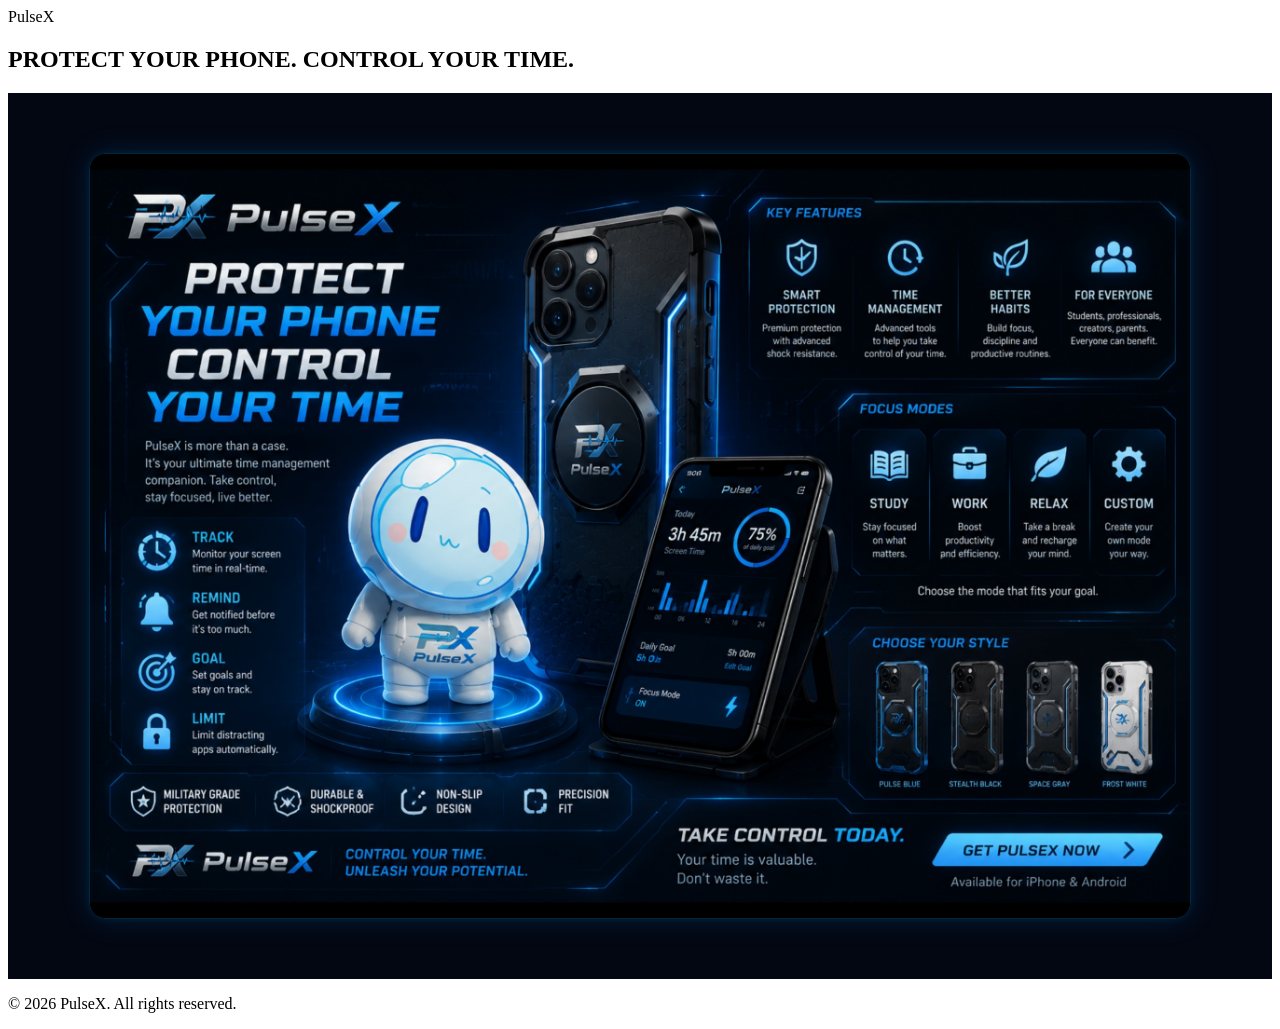
<file: index.html>
<!DOCTYPE html>
<html lang="en">
<head>
    <meta charset="UTF-8">
    <meta name="viewport" content="width=device-width, initial-scale=1.0">
    <title>PulseX - Control Your Time</title>
    <link rel="stylesheet" href="style.css">
</head>
<body>

    <!-- Existing Header / Navigation -->
    <header>
        <div class="logo">PulseX</div>
    </header>

    <!-- Existing Main Content Sections -->
    <main>
        <section class="hero">
            <h1>PROTECT YOUR PHONE. CONTROL YOUR TIME.</h1>
        </section>
        
        <!-- ... Other existing sections ... -->

        <!-- NEW PRODUCT SHOWCASE SECTION -->
        <section id="product-showcase">
            <div class="showcase-container">
                <img src="IMG_1350.PNG.jpg" alt="PulseX Product Features" class="showcase-img">
            </div>
        </section>
    </main>

    <!-- Existing Footer -->
    <footer>
        <p>&copy; 2026 PulseX. All rights reserved.</p>
    </footer>

</body>
</html>
</file>
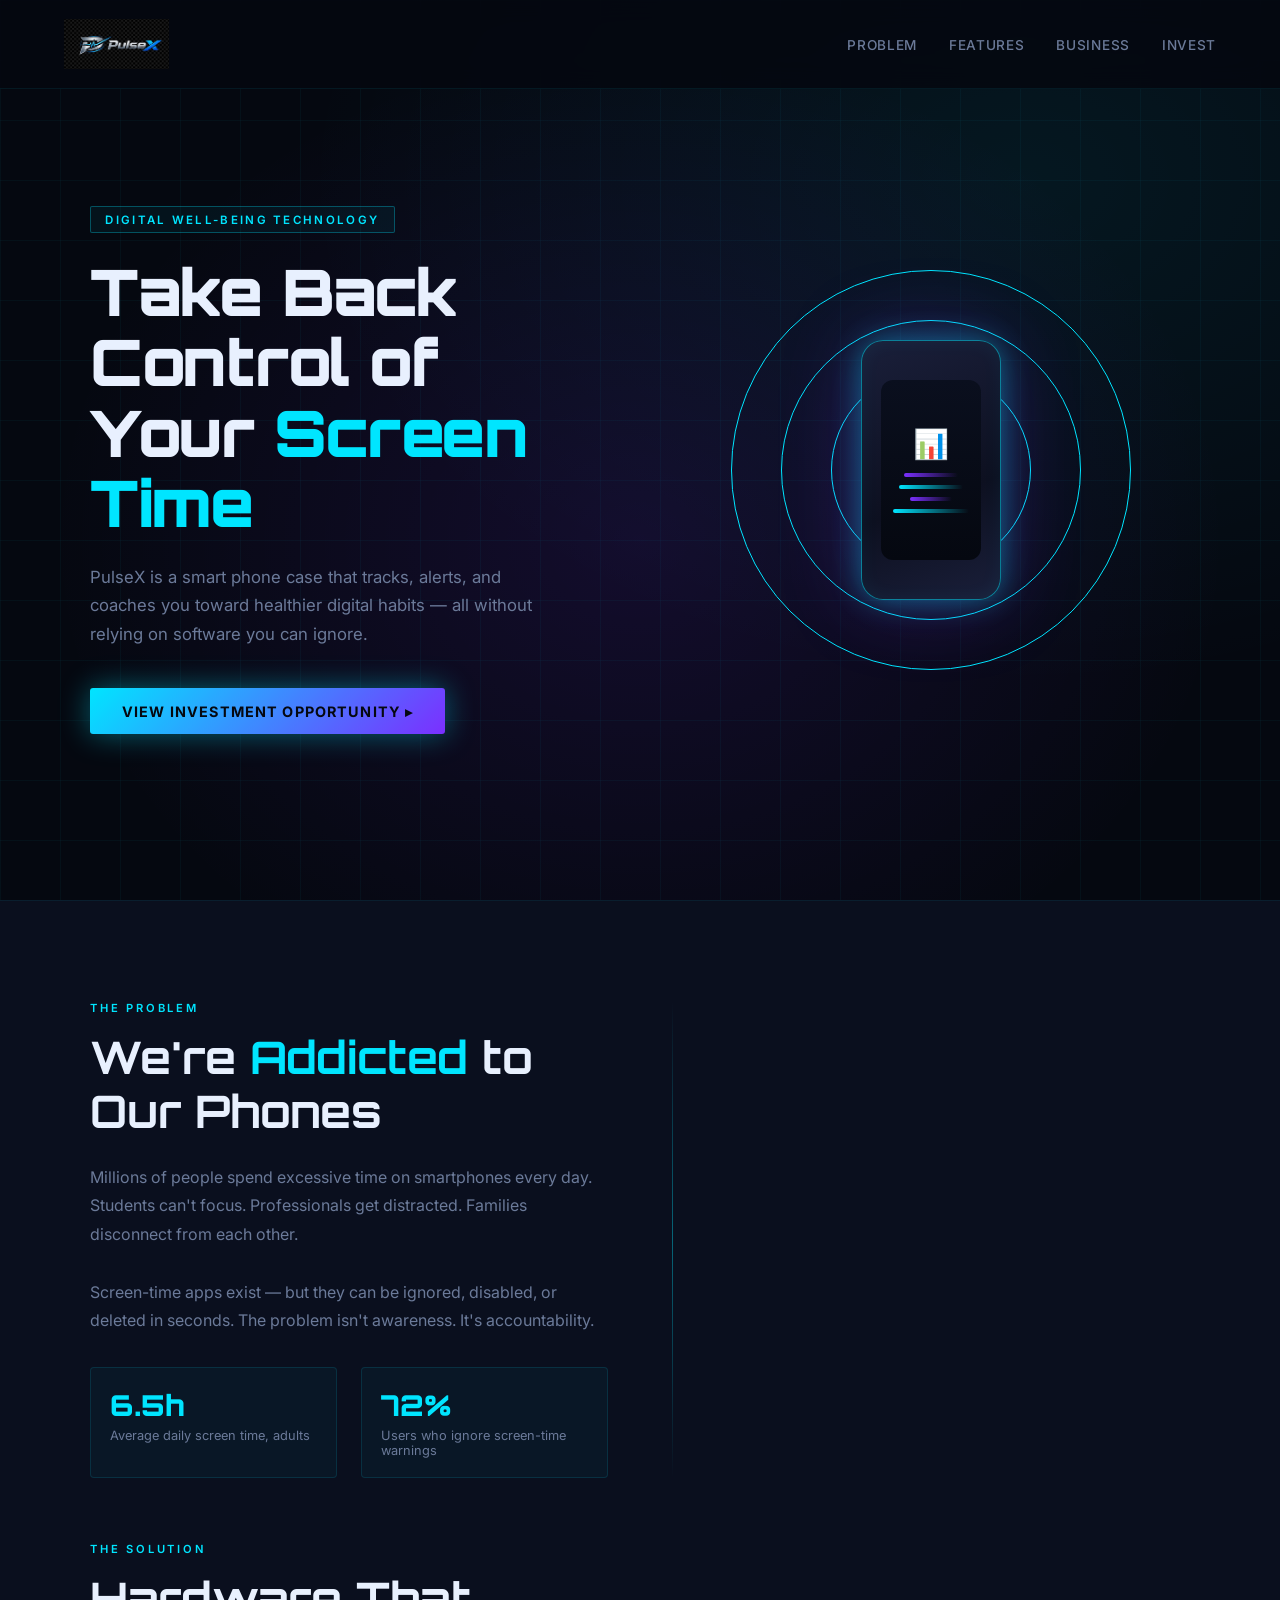
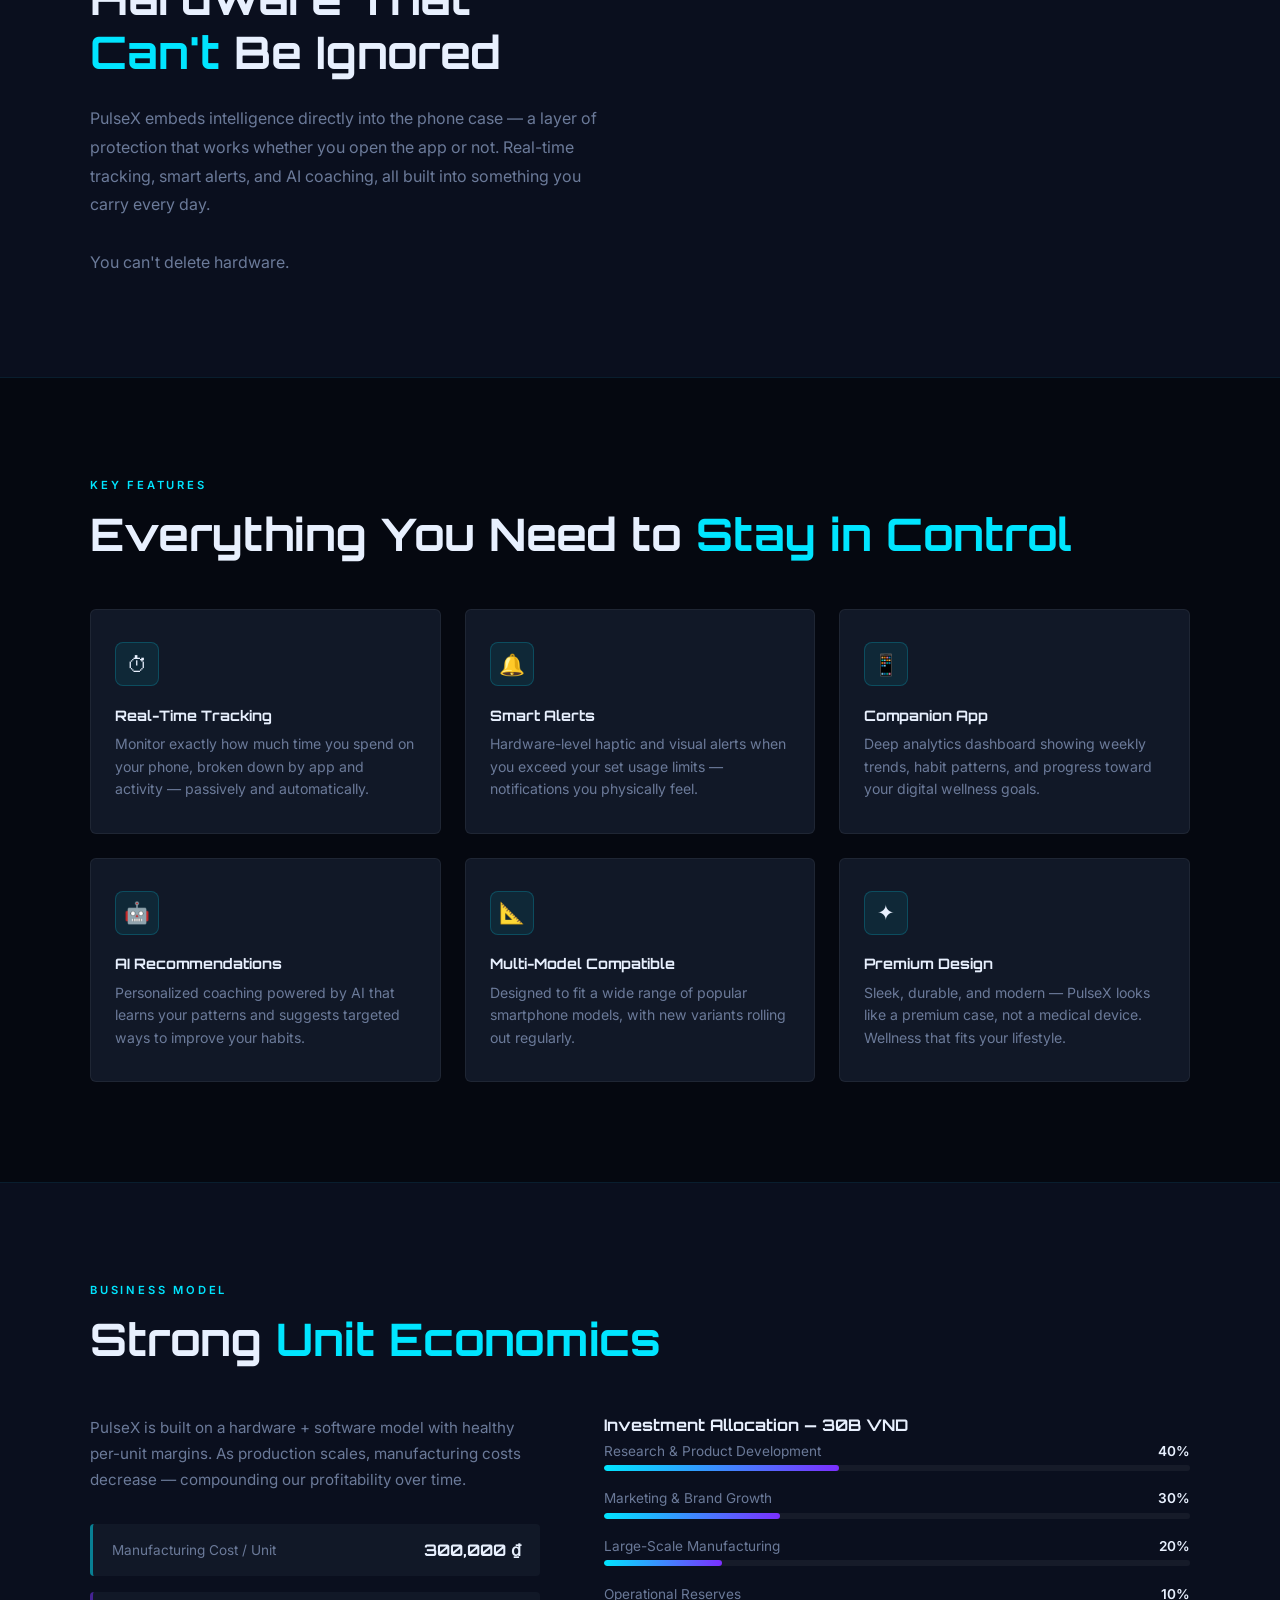
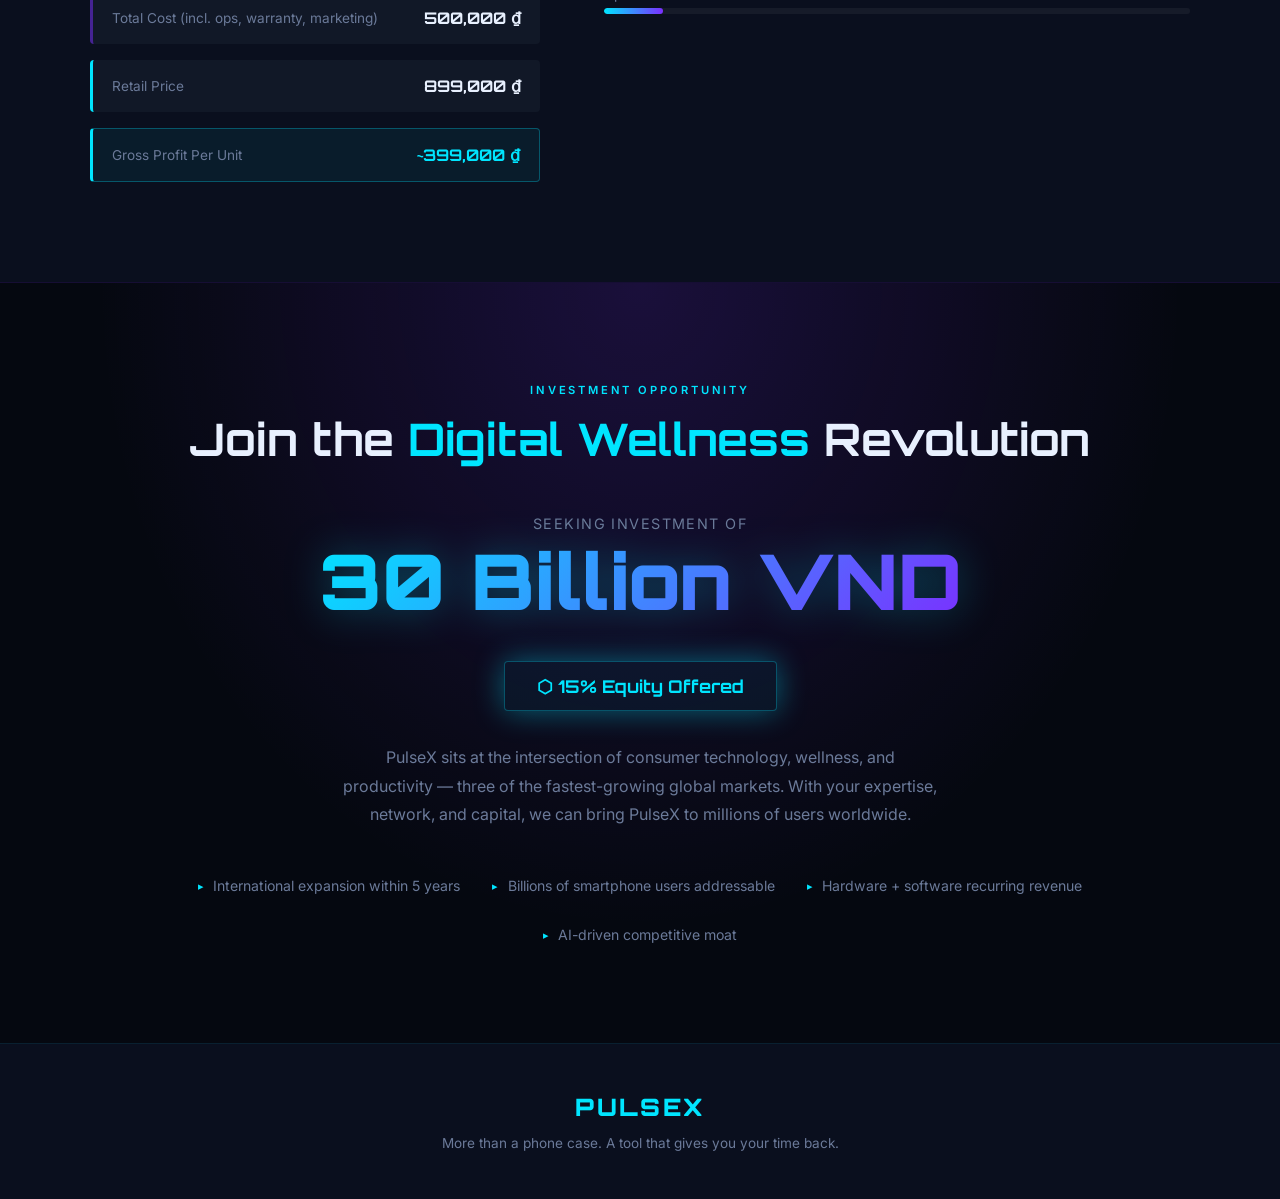
<file: pulsex.html>
<!DOCTYPE html>
<html lang="en">
<head>
<meta charset="UTF-8"/>
<meta name="viewport" content="width=device-width, initial-scale=1.0"/>
<title>PulseX – Smart Phone Case for Digital Well-Being</title>
<link href="https://fonts.googleapis.com/css2?family=Orbitron:wght@400;700;900&family=Inter:wght@300;400;500;600&display=swap" rel="stylesheet"/>
<style>
  :root {
    --black: #050810;
    --deep: #0a0f1e;
    --card: #111827;
    --cyan: #00E5FF;
    --purple: #7B2FFF;
    --white: #E8F0FE;
    --dim: #6B7A99;
    --glow-cyan: 0 0 30px rgba(0,229,255,0.4);
    --glow-purple: 0 0 30px rgba(123,47,255,0.4);
  }

  *, *::before, *::after { box-sizing: border-box; margin: 0; padding: 0; }

  html { scroll-behavior: smooth; }

  body {
    background: var(--black);
    color: var(--white);
    font-family: 'Inter', sans-serif;
    overflow-x: hidden;
  }

  /* NAV */
  nav {
    position: fixed; top: 0; left: 0; right: 0; z-index: 100;
    display: flex; align-items: center; justify-content: space-between;
    padding: 1.2rem 5%;
    background: rgba(5,8,16,0.85);
    backdrop-filter: blur(12px);
    border-bottom: 1px solid rgba(0,229,255,0.08);
  }
  .nav-logo {
    font-family: 'Orbitron', sans-serif;
    font-weight: 900; font-size: 1.3rem;
    color: var(--cyan);
    letter-spacing: 0.1em;
  }
  .nav-logo span { color: var(--white); }
  .nav-links { display: flex; gap: 2rem; list-style: none; }
  .nav-links a {
    color: var(--dim); font-size: 0.85rem; text-decoration: none;
    letter-spacing: 0.05em; text-transform: uppercase; font-weight: 500;
    transition: color 0.2s;
  }
  .nav-links a:hover { color: var(--cyan); }

  /* HERO */
  #hero {
    min-height: 100vh;
    display: flex; align-items: center; justify-content: center;
    position: relative; overflow: hidden;
    padding: 120px 5% 80px;
    background: radial-gradient(ellipse at 50% 60%, rgba(123,47,255,0.12) 0%, transparent 65%),
                radial-gradient(ellipse at 80% 20%, rgba(0,229,255,0.07) 0%, transparent 50%),
                var(--black);
  }

  /* grid lines */
  #hero::before {
    content: '';
    position: absolute; inset: 0;
    background-image:
      linear-gradient(rgba(0,229,255,0.04) 1px, transparent 1px),
      linear-gradient(90deg, rgba(0,229,255,0.04) 1px, transparent 1px);
    background-size: 60px 60px;
    pointer-events: none;
  }

  .hero-inner {
    position: relative; z-index: 2;
    display: grid; grid-template-columns: 1fr 1fr;
    gap: 4rem; align-items: center; max-width: 1100px; width: 100%;
  }

  .hero-tag {
    display: inline-block;
    font-size: 0.72rem; letter-spacing: 0.2em; text-transform: uppercase;
    color: var(--cyan); font-weight: 600;
    border: 1px solid rgba(0,229,255,0.3);
    padding: 0.35rem 0.9rem; border-radius: 2px;
    margin-bottom: 1.5rem;
    background: rgba(0,229,255,0.05);
  }

  .hero-title {
    font-family: 'Orbitron', sans-serif;
    font-size: clamp(2.4rem, 5vw, 4rem);
    font-weight: 900;
    line-height: 1.1;
    letter-spacing: -0.02em;
    margin-bottom: 1.5rem;
  }
  .hero-title .accent { color: var(--cyan); }

  .hero-sub {
    color: var(--dim); font-size: 1.05rem; line-height: 1.7;
    margin-bottom: 2.5rem; max-width: 460px;
  }

  .hero-cta {
    display: inline-flex; align-items: center; gap: 0.6rem;
    background: linear-gradient(135deg, var(--cyan), var(--purple));
    color: var(--black); font-weight: 700; font-size: 0.9rem;
    letter-spacing: 0.08em; text-transform: uppercase;
    padding: 0.9rem 2rem; border-radius: 3px;
    text-decoration: none;
    box-shadow: var(--glow-cyan);
    transition: transform 0.2s, box-shadow 0.2s;
  }
  .hero-cta:hover { transform: translateY(-2px); box-shadow: 0 0 50px rgba(0,229,255,0.5); }

  /* PULSE ANIMATION */
  .pulse-visual {
    position: relative; display: flex;
    align-items: center; justify-content: center;
    height: 420px;
  }

  .pulse-rings {
    position: absolute; inset: 0;
    display: flex; align-items: center; justify-content: center;
  }
  .ring {
    position: absolute;
    border-radius: 50%;
    border: 1px solid var(--cyan);
    animation: pulseRing 3s ease-out infinite;
  }
  .ring:nth-child(1) { width: 120px; height: 120px; animation-delay: 0s; }
  .ring:nth-child(2) { width: 200px; height: 200px; animation-delay: 0.8s; }
  .ring:nth-child(3) { width: 300px; height: 300px; animation-delay: 1.6s; }
  .ring:nth-child(4) { width: 400px; height: 400px; animation-delay: 2.4s; }

  @keyframes pulseRing {
    0%   { opacity: 0.7; transform: scale(0.85); }
    100% { opacity: 0; transform: scale(1.1); }
  }

  .phone-case {
    position: relative; z-index: 2;
    width: 140px; height: 260px;
    background: linear-gradient(160deg, #1a1f3a 0%, #0d1020 60%, #1a1f3a 100%);
    border-radius: 22px;
    border: 1.5px solid rgba(0,229,255,0.5);
    box-shadow: var(--glow-cyan), 0 0 80px rgba(123,47,255,0.3), inset 0 0 20px rgba(0,229,255,0.05);
    display: flex; align-items: center; justify-content: center;
    flex-direction: column; gap: 0.5rem;
  }
  .phone-screen {
    width: 100px; height: 180px;
    background: linear-gradient(180deg, #0a0f1e 0%, #050810 100%);
    border-radius: 12px;
    display: flex; flex-direction: column;
    align-items: center; justify-content: center; gap: 8px;
    padding: 12px;
  }
  .screen-bar {
    width: 100%; height: 4px; border-radius: 2px;
    background: linear-gradient(90deg, var(--cyan), transparent);
    animation: screenBar 2s ease-in-out infinite alternate;
  }
  .screen-bar:nth-child(2) { width: 70%; animation-delay: 0.3s; background: linear-gradient(90deg, var(--purple), transparent); }
  .screen-bar:nth-child(3) { width: 85%; animation-delay: 0.6s; }
  .screen-bar:nth-child(4) { width: 55%; animation-delay: 0.9s; background: linear-gradient(90deg, var(--purple), transparent); }
  .screen-icon {
    font-size: 1.8rem; margin-bottom: 4px;
  }

  @keyframes screenBar {
    from { opacity: 0.4; }
    to   { opacity: 1; }
  }

  /* SECTIONS */
  section { padding: 100px 5%; }
  .section-inner { max-width: 1100px; margin: 0 auto; }

  .eyebrow {
    font-size: 0.7rem; letter-spacing: 0.25em; text-transform: uppercase;
    color: var(--cyan); font-weight: 600; margin-bottom: 1rem;
  }
  .section-title {
    font-family: 'Orbitron', sans-serif;
    font-size: clamp(1.8rem, 3.5vw, 2.8rem);
    font-weight: 700; line-height: 1.2;
    margin-bottom: 1.5rem;
  }
  .section-title .acc { color: var(--cyan); }

  /* PROBLEM + SOLUTION */
  #problem {
    background: var(--deep);
    border-top: 1px solid rgba(0,229,255,0.07);
    border-bottom: 1px solid rgba(0,229,255,0.07);
  }

  .two-col {
    display: grid; grid-template-columns: 1fr 1fr;
    gap: 4rem; align-items: start;
  }

  .prob-body, .sol-body {
    color: var(--dim); font-size: 1rem; line-height: 1.8;
  }

  .divider-line {
    width: 1px; background: linear-gradient(to bottom, transparent, rgba(0,229,255,0.4), transparent);
    align-self: stretch;
  }

  .stat-grid {
    display: grid; grid-template-columns: 1fr 1fr;
    gap: 1.5rem; margin-top: 2rem;
  }
  .stat-card {
    background: rgba(0,229,255,0.04);
    border: 1px solid rgba(0,229,255,0.12);
    border-radius: 4px; padding: 1.2rem;
  }
  .stat-num {
    font-family: 'Orbitron', sans-serif;
    font-size: 1.8rem; font-weight: 900; color: var(--cyan);
  }
  .stat-label { font-size: 0.8rem; color: var(--dim); margin-top: 0.3rem; }

  /* FEATURES */
  #features { background: var(--black); }

  .features-grid {
    display: grid; grid-template-columns: repeat(3, 1fr);
    gap: 1.5rem; margin-top: 3rem;
  }
  .feature-card {
    background: var(--card);
    border: 1px solid rgba(255,255,255,0.06);
    border-radius: 6px; padding: 2rem 1.5rem;
    transition: border-color 0.3s, transform 0.3s;
    position: relative; overflow: hidden;
  }
  .feature-card::before {
    content: '';
    position: absolute; top: 0; left: 0; right: 0; height: 2px;
    background: linear-gradient(90deg, var(--cyan), var(--purple));
    transform: scaleX(0); transform-origin: left;
    transition: transform 0.3s;
  }
  .feature-card:hover { border-color: rgba(0,229,255,0.2); transform: translateY(-4px); }
  .feature-card:hover::before { transform: scaleX(1); }

  .feat-icon {
    width: 44px; height: 44px;
    background: rgba(0,229,255,0.08);
    border: 1px solid rgba(0,229,255,0.2);
    border-radius: 8px;
    display: flex; align-items: center; justify-content: center;
    font-size: 1.3rem; margin-bottom: 1.2rem;
  }
  .feat-title {
    font-family: 'Orbitron', sans-serif;
    font-size: 0.9rem; font-weight: 700;
    margin-bottom: 0.6rem; color: var(--white);
  }
  .feat-desc { font-size: 0.88rem; color: var(--dim); line-height: 1.6; }

  /* PRICING / BUSINESS MODEL */
  #pricing {
    background: var(--deep);
    border-top: 1px solid rgba(0,229,255,0.07);
  }

  .pricing-layout {
    display: grid; grid-template-columns: 1fr 1.3fr;
    gap: 4rem; align-items: start; margin-top: 3rem;
  }

  .cost-breakdown { display: flex; flex-direction: column; gap: 1rem; }
  .cost-row {
    display: flex; align-items: center; justify-content: space-between;
    padding: 1rem 1.2rem;
    background: var(--card); border-radius: 4px;
    border-left: 3px solid transparent;
  }
  .cost-row.mfg { border-left-color: rgba(0,229,255,0.5); }
  .cost-row.total { border-left-color: rgba(123,47,255,0.5); }
  .cost-row.retail { border-left-color: var(--cyan); }
  .cost-row.profit {
    border: 1px solid rgba(0,229,255,0.3);
    border-left: 3px solid var(--cyan);
    background: rgba(0,229,255,0.06);
  }
  .cost-label { font-size: 0.85rem; color: var(--dim); }
  .cost-value {
    font-family: 'Orbitron', sans-serif;
    font-size: 1rem; font-weight: 700; color: var(--white);
  }
  .cost-row.profit .cost-value { color: var(--cyan); }

  .invest-allocation { display: flex; flex-direction: column; gap: 1.2rem; }
  .alloc-title {
    font-family: 'Orbitron', sans-serif;
    font-size: 1rem; font-weight: 700; margin-bottom: 0.5rem;
    color: var(--white);
  }
  .alloc-item { display: flex; flex-direction: column; gap: 0.4rem; }
  .alloc-header { display: flex; justify-content: space-between; font-size: 0.85rem; color: var(--dim); }
  .alloc-pct { color: var(--white); font-weight: 600; }
  .alloc-bar-track {
    height: 6px; background: rgba(255,255,255,0.05); border-radius: 3px; overflow: hidden;
  }
  .alloc-bar-fill {
    height: 100%; border-radius: 3px;
    background: linear-gradient(90deg, var(--cyan), var(--purple));
    transition: width 1s ease;
  }

  /* INVESTMENT */
  #investment {
    background: radial-gradient(ellipse at 50% 0%, rgba(123,47,255,0.18) 0%, transparent 60%),
                var(--black);
    text-align: center;
    border-top: 1px solid rgba(123,47,255,0.15);
  }

  .invest-hero {
    display: flex; flex-direction: column; align-items: center; gap: 2rem;
    margin-top: 3rem;
  }

  .invest-amount {
    font-family: 'Orbitron', sans-serif;
    font-size: clamp(2.5rem, 6vw, 5rem);
    font-weight: 900;
    background: linear-gradient(135deg, var(--cyan), var(--purple));
    -webkit-background-clip: text; -webkit-text-fill-color: transparent;
    background-clip: text;
    filter: drop-shadow(0 0 20px rgba(0,229,255,0.3));
  }
  .invest-label { color: var(--dim); font-size: 0.9rem; letter-spacing: 0.1em; text-transform: uppercase; }

  .equity-badge {
    display: inline-flex; align-items: center; gap: 0.5rem;
    font-family: 'Orbitron', sans-serif;
    font-size: 1.1rem; font-weight: 700;
    color: var(--cyan);
    border: 1px solid rgba(0,229,255,0.3);
    padding: 0.8rem 2rem; border-radius: 4px;
    background: rgba(0,229,255,0.05);
    box-shadow: var(--glow-cyan);
  }

  .invest-pitch {
    max-width: 600px; color: var(--dim); line-height: 1.8; font-size: 1rem;
  }

  .vision-points {
    display: flex; gap: 2rem; flex-wrap: wrap; justify-content: center; margin-top: 1rem;
  }
  .vision-pt {
    display: flex; align-items: center; gap: 0.6rem;
    font-size: 0.88rem; color: var(--dim);
  }
  .vision-pt::before {
    content: '▸'; color: var(--cyan); font-size: 0.7rem;
  }

  /* FOOTER */
  footer {
    background: var(--deep);
    border-top: 1px solid rgba(0,229,255,0.08);
    padding: 3rem 5%;
    text-align: center;
  }
  .footer-logo {
    font-family: 'Orbitron', sans-serif;
    font-size: 1.5rem; font-weight: 900; color: var(--cyan);
    letter-spacing: 0.1em; margin-bottom: 0.8rem;
  }
  .footer-tagline { color: var(--dim); font-size: 0.85rem; }

  /* RESPONSIVE */
  @media (max-width: 768px) {
    .hero-inner, .two-col, .features-grid, .pricing-layout {
      grid-template-columns: 1fr; gap: 2.5rem;
    }
    .divider-line { display: none; }
    .pulse-visual { height: 280px; }
    .ring:nth-child(4) { display: none; }
    nav { padding: 1rem 4%; }
    .nav-links { gap: 1rem; }
  }

  @media (prefers-reduced-motion: reduce) {
    .ring, .screen-bar { animation: none; }
  }
</style>
</head>
<body>

<!-- NAV -->
<nav>
  <div class="nav-logo"><img src="[data-uri]" alt="PulseX Logo" style="height:50px;width:auto;display:block;"></div>
  <ul class="nav-links">
    <li><a href="#problem">Problem</a></li>
    <li><a href="#features">Features</a></li>
    <li><a href="#pricing">Business</a></li>
    <li><a href="#investment">Invest</a></li>
  </ul>
</nav>

<!-- HERO -->
<section id="hero">
  <div class="hero-inner">
    <div class="hero-content">
      <div class="hero-tag">Digital Well-Being Technology</div>
      <h1 class="hero-title">
        Take Back<br>
        Control of<br>
        Your <span class="accent">Screen Time</span>
      </h1>
      <p class="hero-sub">
        PulseX is a smart phone case that tracks, alerts, and coaches you toward healthier digital habits — all without relying on software you can ignore.
      </p>
      <a href="#investment" class="hero-cta">View Investment Opportunity ▸</a>
    </div>
    <div class="pulse-visual">
      <div class="pulse-rings">
        <div class="ring"></div>
        <div class="ring"></div>
        <div class="ring"></div>
        <div class="ring"></div>
      </div>
      <div class="phone-case">
        <div class="phone-screen">
          <div class="screen-icon">📊</div>
          <div class="screen-bar"></div>
          <div class="screen-bar"></div>
          <div class="screen-bar"></div>
          <div class="screen-bar"></div>
        </div>
      </div>
    </div>
  </div>
</section>

<!-- PROBLEM + SOLUTION -->
<section id="problem">
  <div class="section-inner">
    <div class="two-col">
      <div>
        <div class="eyebrow">The Problem</div>
        <h2 class="section-title">We're <span class="acc">Addicted</span> to Our Phones</h2>
        <p class="prob-body">
          Millions of people spend excessive time on smartphones every day. Students can't focus. Professionals get distracted. Families disconnect from each other.
          <br><br>
          Screen-time apps exist — but they can be ignored, disabled, or deleted in seconds. The problem isn't awareness. It's accountability.
        </p>
        <div class="stat-grid">
          <div class="stat-card">
            <div class="stat-num">6.5h</div>
            <div class="stat-label">Average daily screen time, adults</div>
          </div>
          <div class="stat-card">
            <div class="stat-num">72%</div>
            <div class="stat-label">Users who ignore screen-time warnings</div>
          </div>
        </div>
      </div>
      <div class="divider-line"></div>
      <div>
        <div class="eyebrow">The Solution</div>
        <h2 class="section-title">Hardware That <span class="acc">Can't</span> Be Ignored</h2>
        <p class="sol-body">
          PulseX embeds intelligence directly into the phone case — a layer of protection that works whether you open the app or not. Real-time tracking, smart alerts, and AI coaching, all built into something you carry every day.
          <br><br>
          You can't delete hardware.
        </p>
      </div>
    </div>
  </div>
</section>

<!-- FEATURES -->
<section id="features">
  <div class="section-inner">
    <div class="eyebrow">Key Features</div>
    <h2 class="section-title">Everything You Need to <span class="acc">Stay in Control</span></h2>
    <div class="features-grid">
      <div class="feature-card">
        <div class="feat-icon">⏱</div>
        <div class="feat-title">Real-Time Tracking</div>
        <p class="feat-desc">Monitor exactly how much time you spend on your phone, broken down by app and activity — passively and automatically.</p>
      </div>
      <div class="feature-card">
        <div class="feat-icon">🔔</div>
        <div class="feat-title">Smart Alerts</div>
        <p class="feat-desc">Hardware-level haptic and visual alerts when you exceed your set usage limits — notifications you physically feel.</p>
      </div>
      <div class="feature-card">
        <div class="feat-icon">📱</div>
        <div class="feat-title">Companion App</div>
        <p class="feat-desc">Deep analytics dashboard showing weekly trends, habit patterns, and progress toward your digital wellness goals.</p>
      </div>
      <div class="feature-card">
        <div class="feat-icon">🤖</div>
        <div class="feat-title">AI Recommendations</div>
        <p class="feat-desc">Personalized coaching powered by AI that learns your patterns and suggests targeted ways to improve your habits.</p>
      </div>
      <div class="feature-card">
        <div class="feat-icon">📐</div>
        <div class="feat-title">Multi-Model Compatible</div>
        <p class="feat-desc">Designed to fit a wide range of popular smartphone models, with new variants rolling out regularly.</p>
      </div>
      <div class="feature-card">
        <div class="feat-icon">✦</div>
        <div class="feat-title">Premium Design</div>
        <p class="feat-desc">Sleek, durable, and modern — PulseX looks like a premium case, not a medical device. Wellness that fits your lifestyle.</p>
      </div>
    </div>
  </div>
</section>

<!-- PRICING / BUSINESS MODEL -->
<section id="pricing">
  <div class="section-inner">
    <div class="eyebrow">Business Model</div>
    <h2 class="section-title">Strong <span class="acc">Unit Economics</span></h2>
    <div class="pricing-layout">
      <div>
        <p style="color:var(--dim); font-size:0.95rem; line-height:1.7; margin-bottom:2rem;">
          PulseX is built on a hardware + software model with healthy per-unit margins. As production scales, manufacturing costs decrease — compounding our profitability over time.
        </p>
        <div class="cost-breakdown">
          <div class="cost-row mfg">
            <span class="cost-label">Manufacturing Cost / Unit</span>
            <span class="cost-value">300,000 ₫</span>
          </div>
          <div class="cost-row total">
            <span class="cost-label">Total Cost (incl. ops, warranty, marketing)</span>
            <span class="cost-value">500,000 ₫</span>
          </div>
          <div class="cost-row retail">
            <span class="cost-label">Retail Price</span>
            <span class="cost-value">899,000 ₫</span>
          </div>
          <div class="cost-row profit">
            <span class="cost-label">Gross Profit Per Unit</span>
            <span class="cost-value">~399,000 ₫</span>
          </div>
        </div>
      </div>
      <div>
        <div class="alloc-title">Investment Allocation — 30B VND</div>
        <div class="invest-allocation">
          <div class="alloc-item">
            <div class="alloc-header"><span>Research & Product Development</span><span class="alloc-pct">40%</span></div>
            <div class="alloc-bar-track"><div class="alloc-bar-fill" style="width:40%"></div></div>
          </div>
          <div class="alloc-item">
            <div class="alloc-header"><span>Marketing & Brand Growth</span><span class="alloc-pct">30%</span></div>
            <div class="alloc-bar-track"><div class="alloc-bar-fill" style="width:30%"></div></div>
          </div>
          <div class="alloc-item">
            <div class="alloc-header"><span>Large-Scale Manufacturing</span><span class="alloc-pct">20%</span></div>
            <div class="alloc-bar-track"><div class="alloc-bar-fill" style="width:20%"></div></div>
          </div>
          <div class="alloc-item">
            <div class="alloc-header"><span>Operational Reserves</span><span class="alloc-pct">10%</span></div>
            <div class="alloc-bar-track"><div class="alloc-bar-fill" style="width:10%"></div></div>
          </div>
        </div>
      </div>
    </div>
  </div>
</section>

<!-- INVESTMENT PITCH -->
<section id="investment">
  <div class="section-inner">
    <div class="eyebrow">Investment Opportunity</div>
    <h2 class="section-title">Join the <span class="acc">Digital Wellness</span> Revolution</h2>
    <div class="invest-hero">
      <div>
        <div class="invest-label">Seeking Investment Of</div>
        <div class="invest-amount">30 Billion VND</div>
      </div>
      <div class="equity-badge">⬡ 15% Equity Offered</div>
      <p class="invest-pitch">
        PulseX sits at the intersection of consumer technology, wellness, and productivity — three of the fastest-growing global markets. With your expertise, network, and capital, we can bring PulseX to millions of users worldwide.
      </p>
      <div class="vision-points">
        <div class="vision-pt">International expansion within 5 years</div>
        <div class="vision-pt">Billions of smartphone users addressable</div>
        <div class="vision-pt">Hardware + software recurring revenue</div>
        <div class="vision-pt">AI-driven competitive moat</div>
      </div>
    </div>
  </div>
</section>

<!-- FOOTER -->
<footer>
  <div class="footer-logo">PULSEX</div>
  <p class="footer-tagline">More than a phone case. A tool that gives you your time back.</p>
</footer>

</body>
</html>
</file>
<file: style.css>
/* Add this snippet at the very bottom of your existing style.css file */

/* ==========================================
   PRODUCT SHOWCASE IMAGE SECTION
   ========================================== */

#product-showcase {
    padding: 60px 20px;
    background: #030712; /* Matches the deep dark theme */
    display: flex;
    justify-content: center;
    align-items: center;
}

.showcase-container {
    max-width: 1100px;
    width: 100%;
    border-radius: 16px;
    overflow: hidden;
    /* Cyber ambient glow to match the image styling */
    box-shadow: 0 0 30px rgba(0, 162, 255, 0.15), 
                0 0 10px rgba(0, 162, 255, 0.1);
    border: 1px solid rgba(0, 162, 255, 0.2);
    transition: transform 0.3s ease;
}

.showcase-container:hover {
    transform: scale(1.01);
}

.showcase-img {
    width: 100%;
    height: auto;
    display: block; /* Removes unwanted bottom whitespace */
    object-fit: cover;
}

/* Responsive adjustments for mobile viewports */
@media (max-width: 768px) {
    #product-showcase {
        padding: 30px 15px;
    }
    
    .showcase-container {
        border-radius: 8px;
    }
  }
</file>
